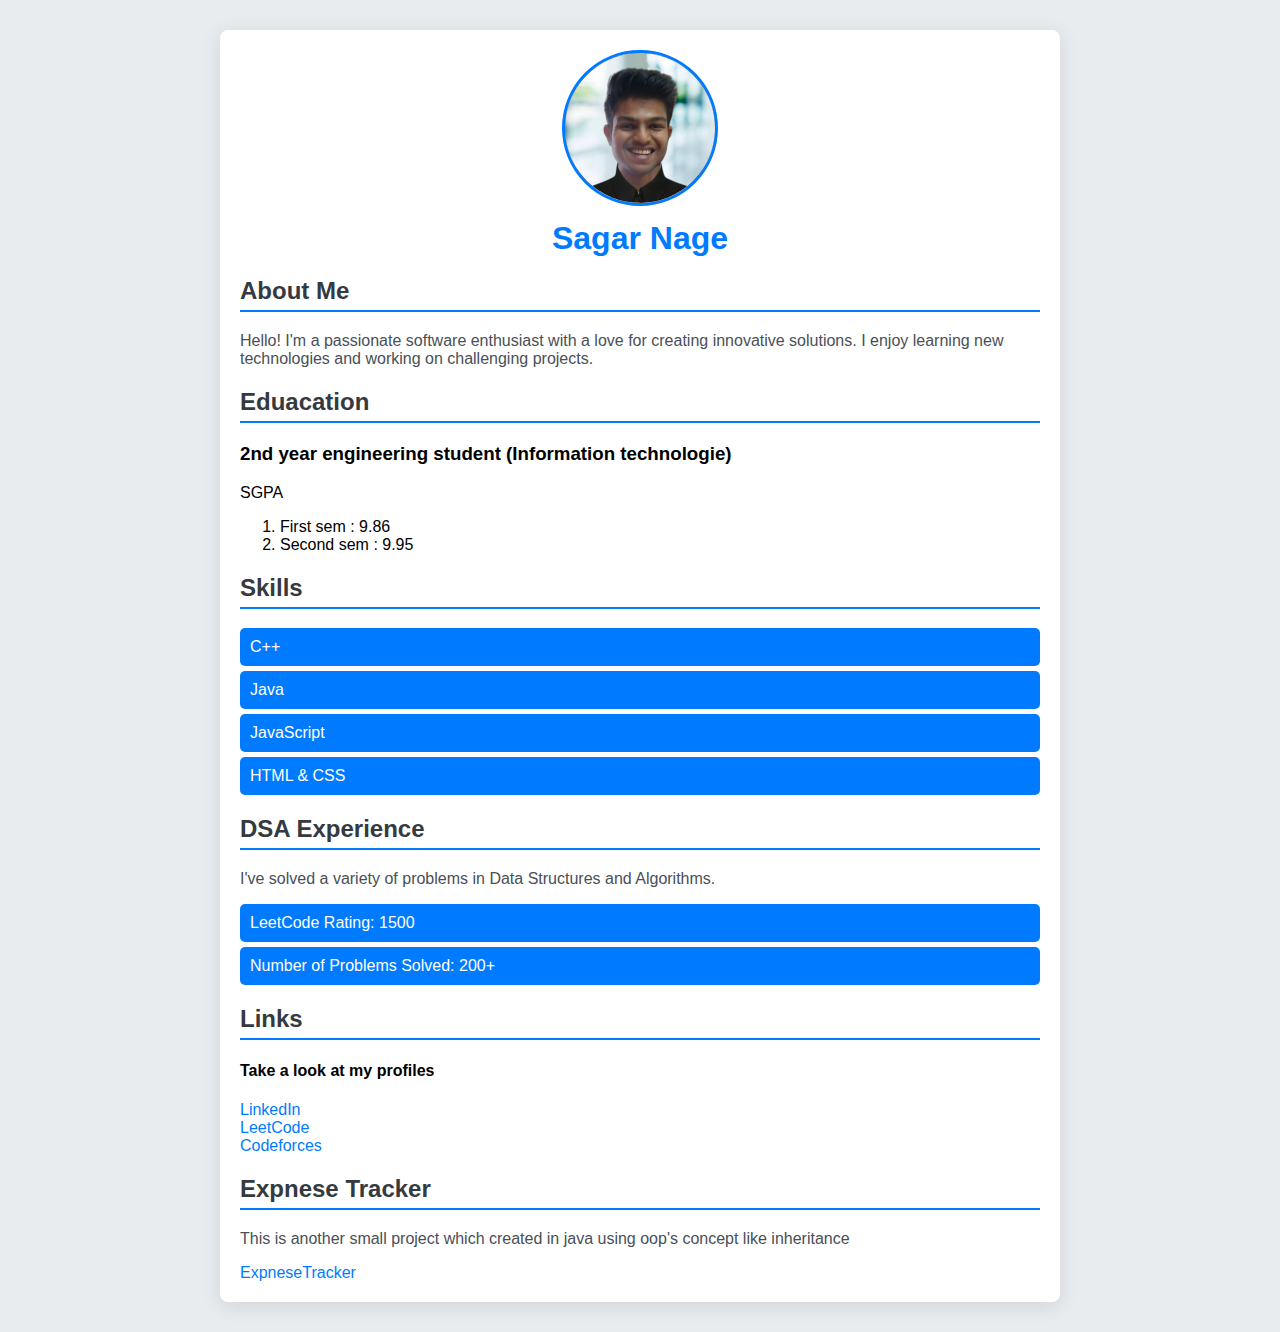
<file: index.html>
<!DOCTYPE html>
<html lang="en">

<head>
    <meta charset="UTF-8">
    <meta name="viewport" content="width=device-width, initial-scale=1.0">
    <link rel="stylesheet" href="profile.css">
    <title>Profile Page</title>
</head>

<body>
    <div class="container">
        <div class="profile-header">
            <img src="myProfilePhoto.jpg" alt="Profile Picture" class="profile-pic">
            <h1>Sagar Nage</h1>
            
        </div>

        <div class="profile-info">
            <h2>About Me</h2>
            <p>Hello! I'm a passionate software enthusiast with a love for creating innovative solutions. I enjoy learning
                new technologies and working on challenging projects.</p>

                
                <h2>Eduacation</h2>
                <h3 style="color: solid black;">
                   2nd year engineering student (Information technologie)
                </h3>
                SGPA 
                <ol>
                    <li>First sem : 9.86</li>
                    <li>Second sem : 9.95</li>
                </ol>
                <h2>Skills</h2>
                <ul>
                    <li>C++</li>
                    <li>Java</li>
                    <li>JavaScript</li>
                    <li>HTML & CSS</li>
                </ul>
            <h2>DSA Experience</h2>
            <p>I've solved a variety of problems in Data Structures and Algorithms.</p>
            <ul>
                <li>LeetCode Rating: 1500</li>
                <li>Number of Problems Solved: 200+</li>
            </ul>

            <h2>Links</h2>
            <p>
                <h4>
                    Take a look at my profiles 
                </h4>
                 <a href="https://www.linkedin.com/in/sagar-nage-6a1a372a4/" target="_blank">LinkedIn</a>
                 <br>

                 <a href="https://leetcode.com/u/sagarnage/" target="_blank">LeetCode</a><br>
                <a href="https://codeforces.com/profile/Sagarnage" target="_blank">Codeforces</a>
            </p>

            <h2>Expnese Tracker</h2>
            <P>This is another small project which created in java using oop's concept like inheritance</P>

            <a href="https://github.com/sagarnage884/ExpeneseTracker.git">ExpneseTracker</a>
            
        </div>
    </div>
    <script src="profile.js"></script>
</body>

</html>
</file>
<file: profile.css>
body {
    font-family: 'Arial', sans-serif;
    background-color: #e9ecef;
    margin: 0;
    padding: 0;
}

.container {
    width: 80%;
    max-width: 800px;
    margin: 30px auto;
    background: white;
    padding: 20px;
    box-shadow: 0 4px 20px rgba(0, 0, 0, 0.1);
    border-radius: 8px;
}

.profile-header {
    text-align: center;
    margin-bottom: 20px;
}

.profile-pic {
    width: 150px;
    height: 150px;
    border-radius: 50%;
    border: 3px solid #007BFF;
    transition: transform 0.3s;
}

.profile-pic:hover {
    transform: scale(1.05);
}

h1 {
    margin: 10px 0;
    color: #007BFF;
}

.title {
    color: gray;
    font-size: 1.2em;
}

h2 {
    border-bottom: 2px solid #007BFF;
    padding-bottom: 5px;
    margin-top: 20px;
    color: #343a40;
}

.profile-info p {
    color: #495057;
}

ul {
    list-style-type: none;
    padding: 0;
}

ul li {
    background: #007BFF;
    color: white;
    margin: 5px 0;
    padding: 10px;
    border-radius: 5px;
    transition: background 0.3s;
}

ul li:hover {
    background: #0056b3;
}

a {
    color: #007BFF;
    text-decoration: none;
}

a:hover {
    text-decoration: underline;
}
</file>
